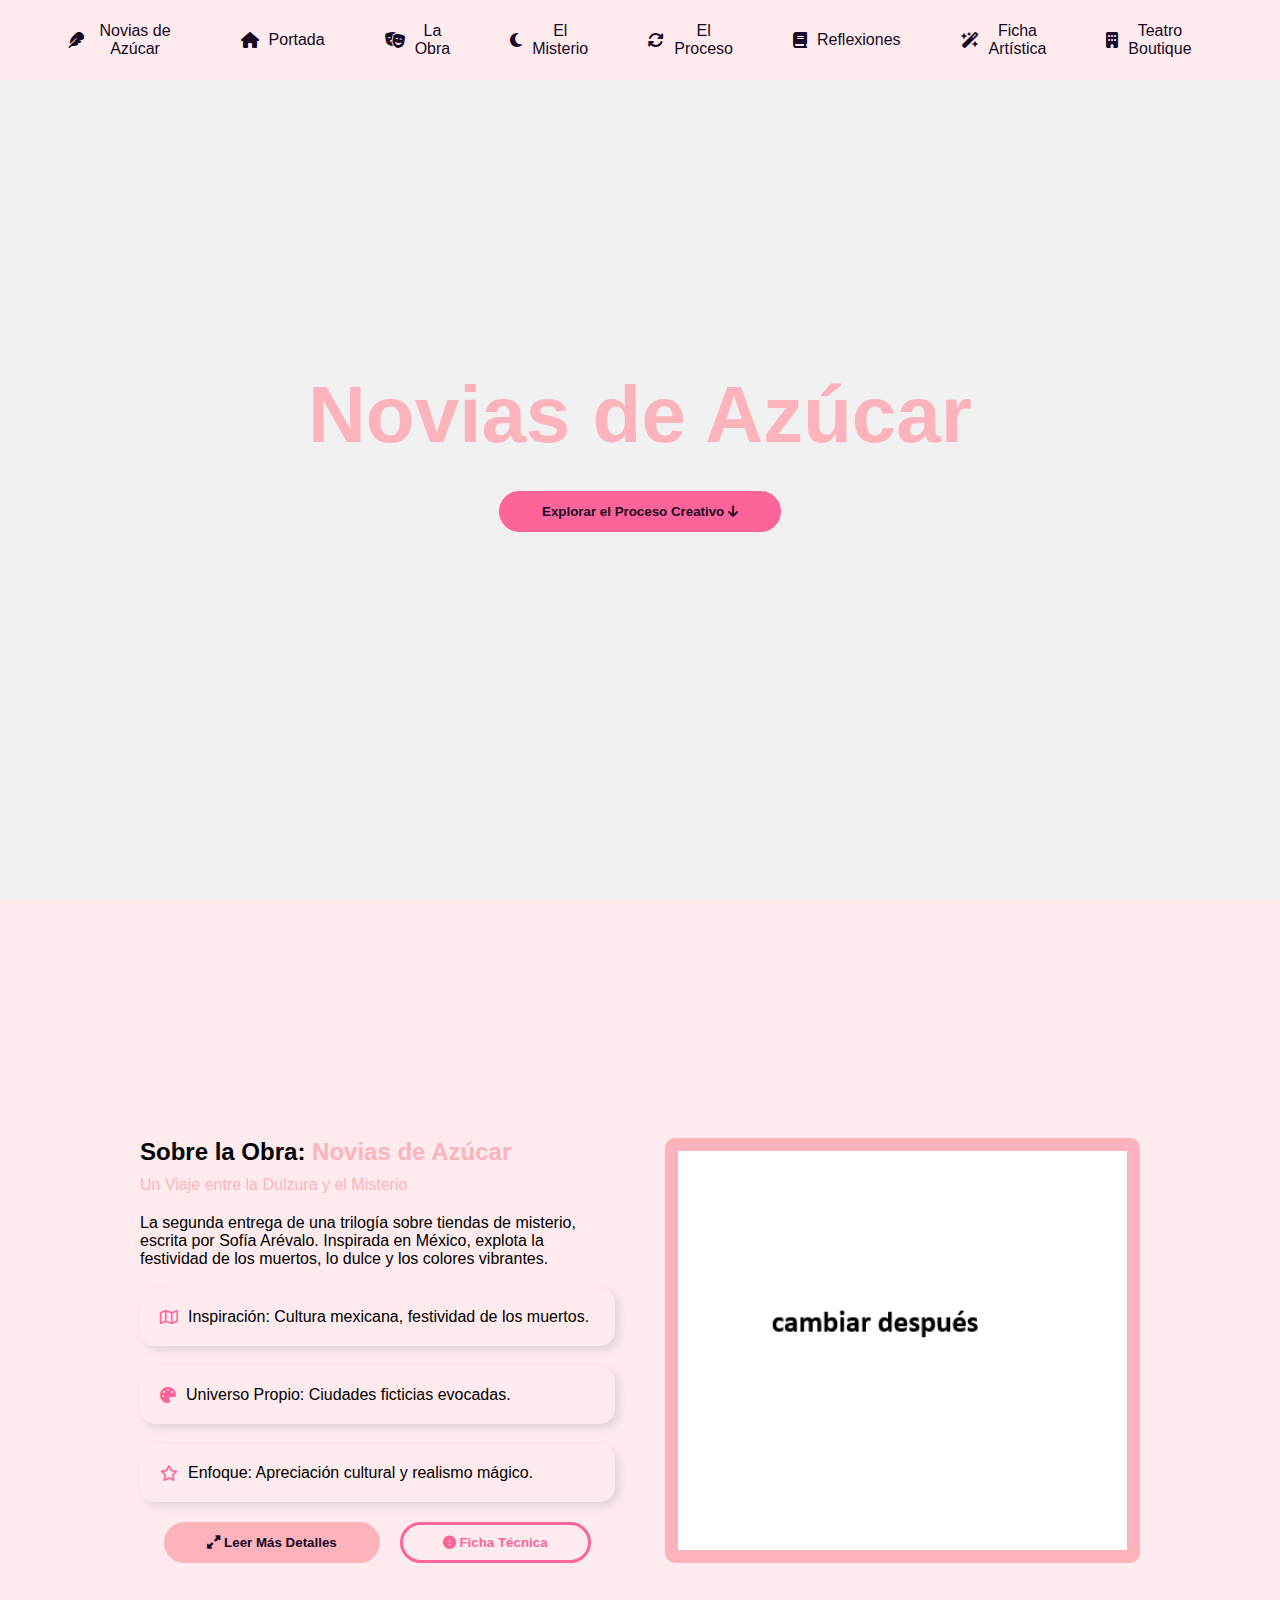
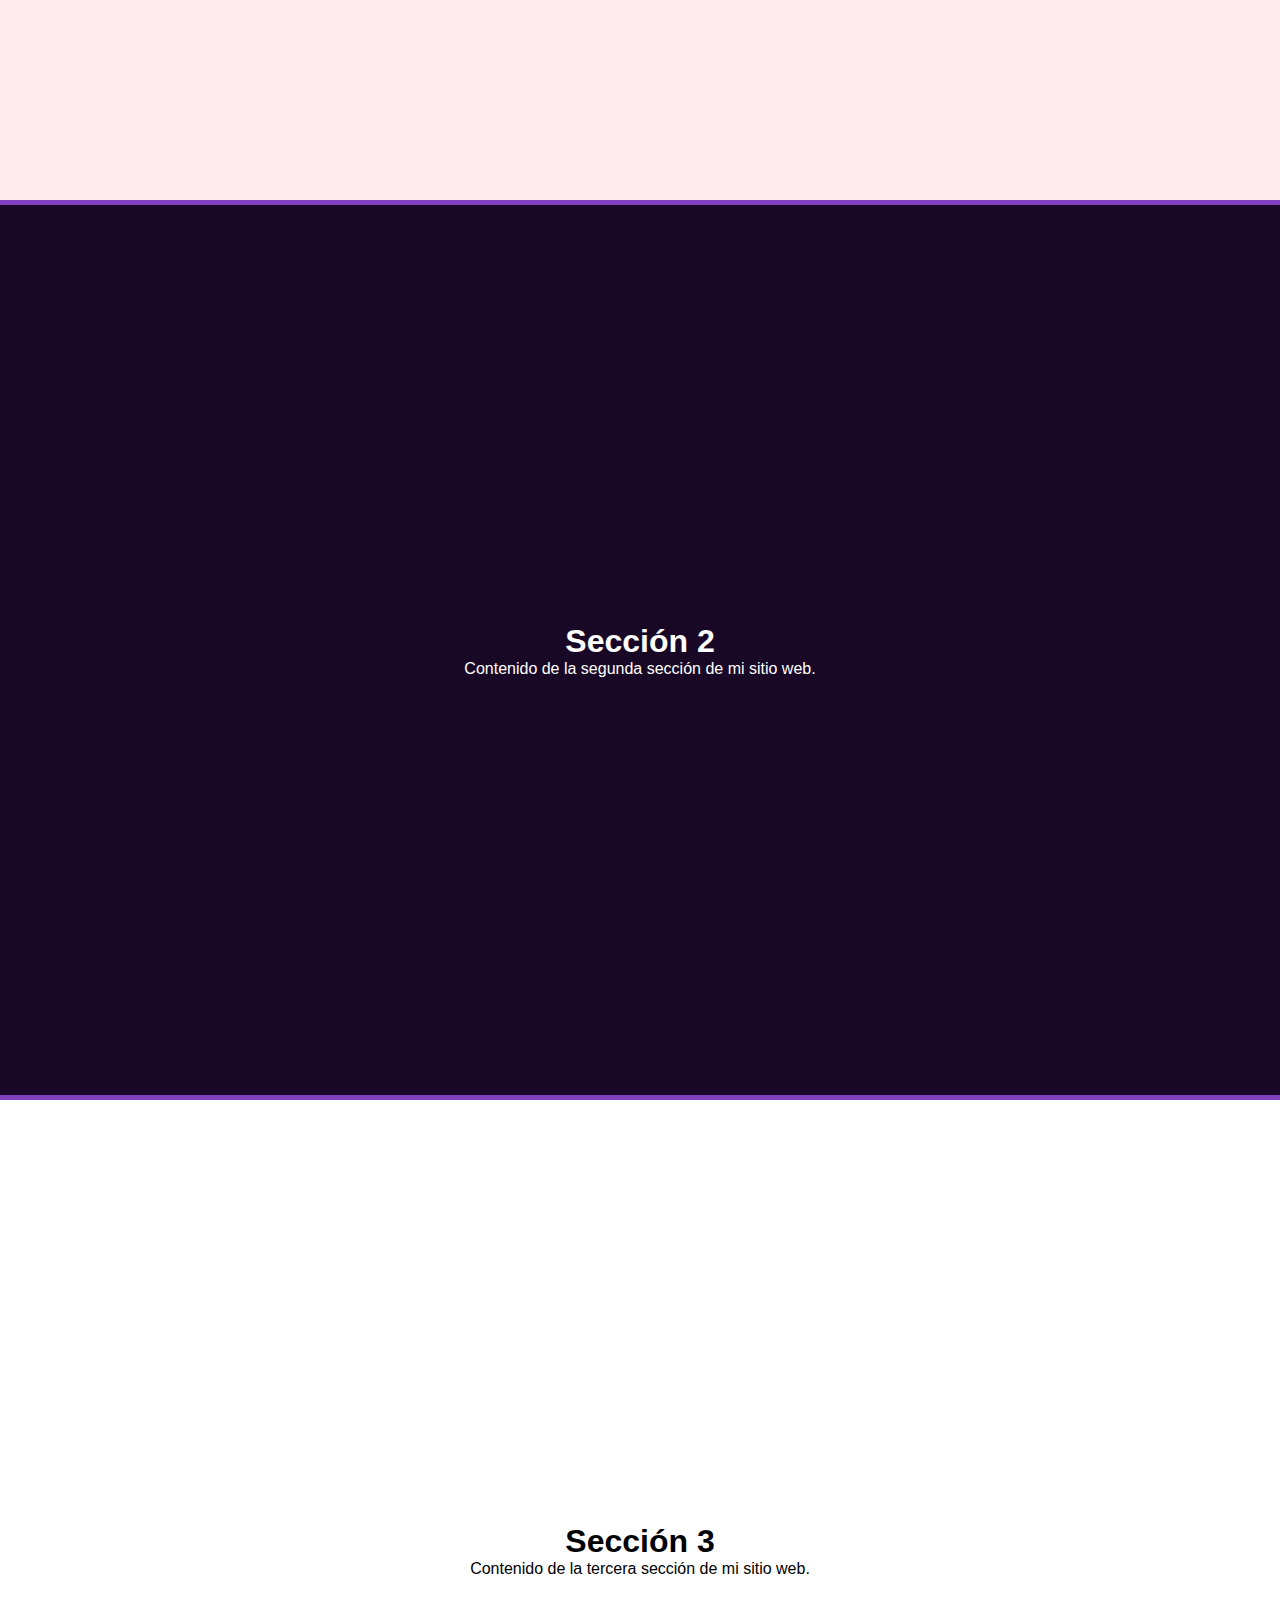
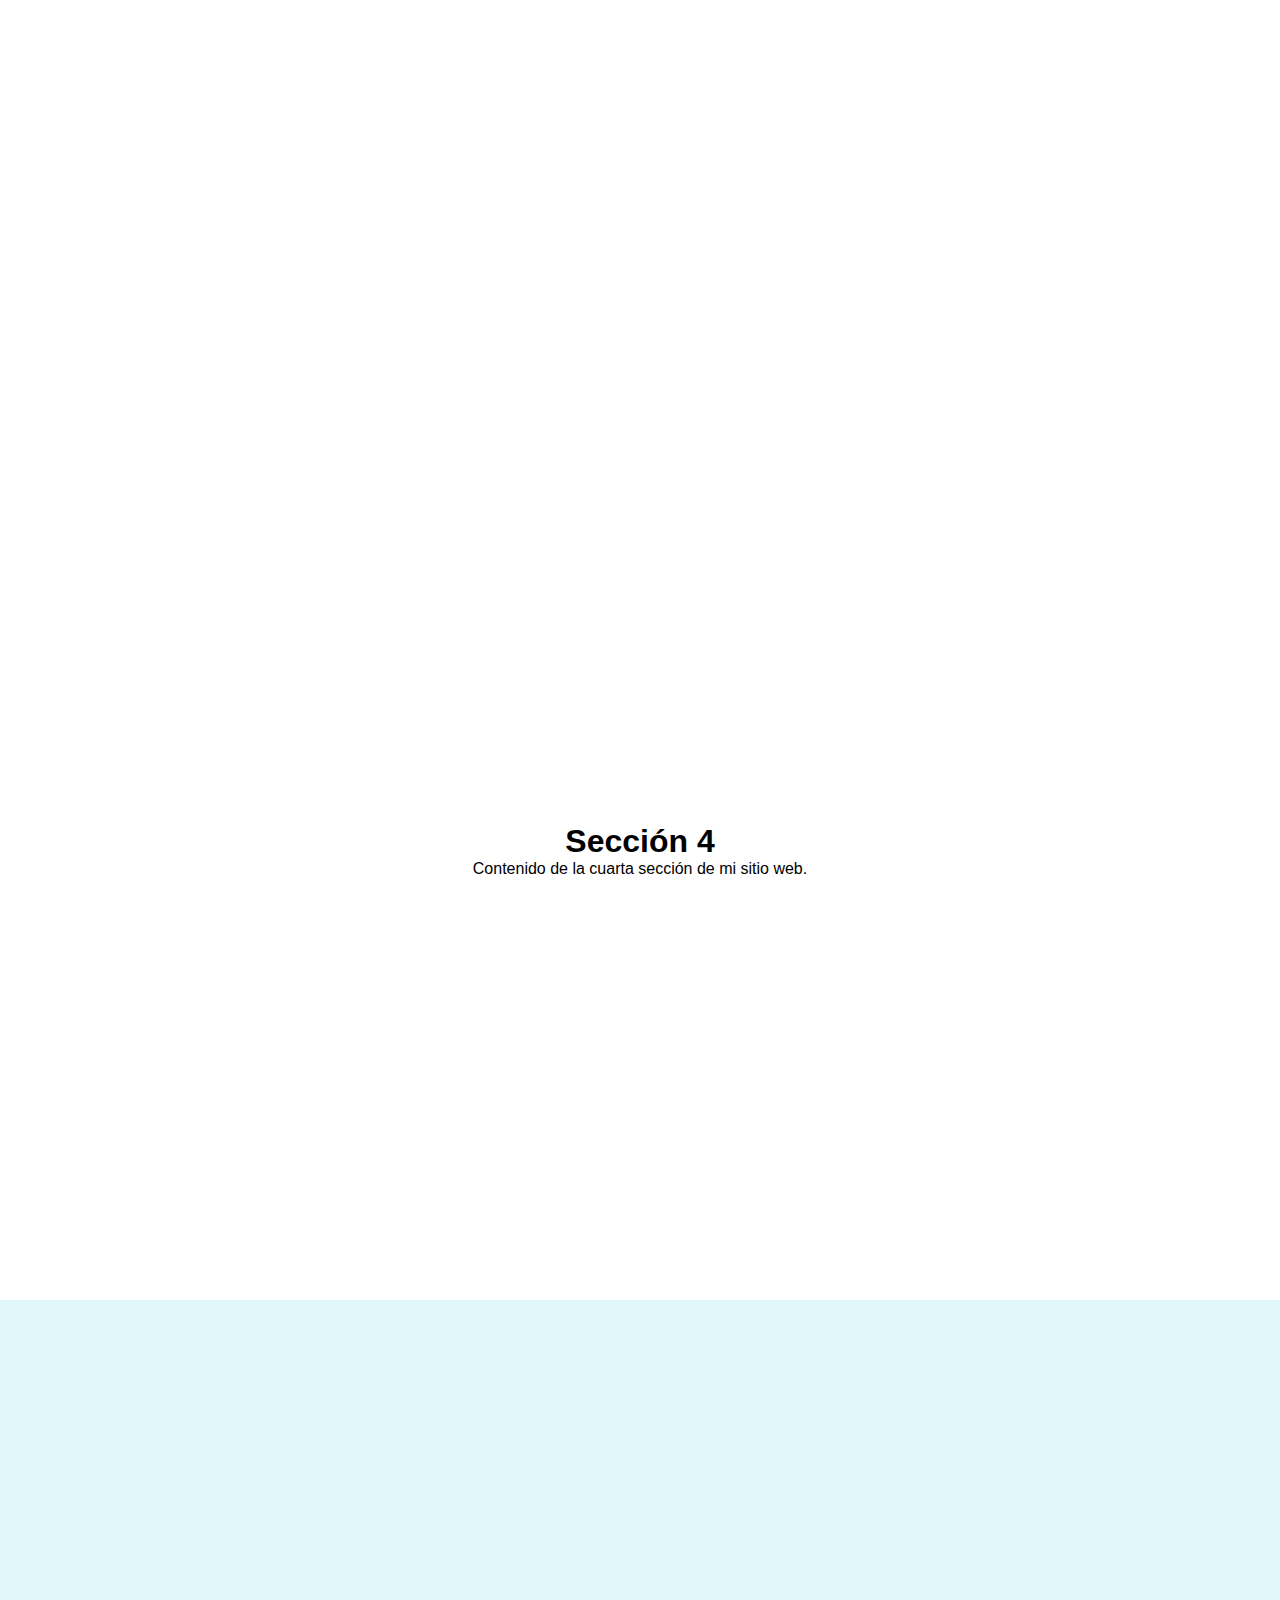
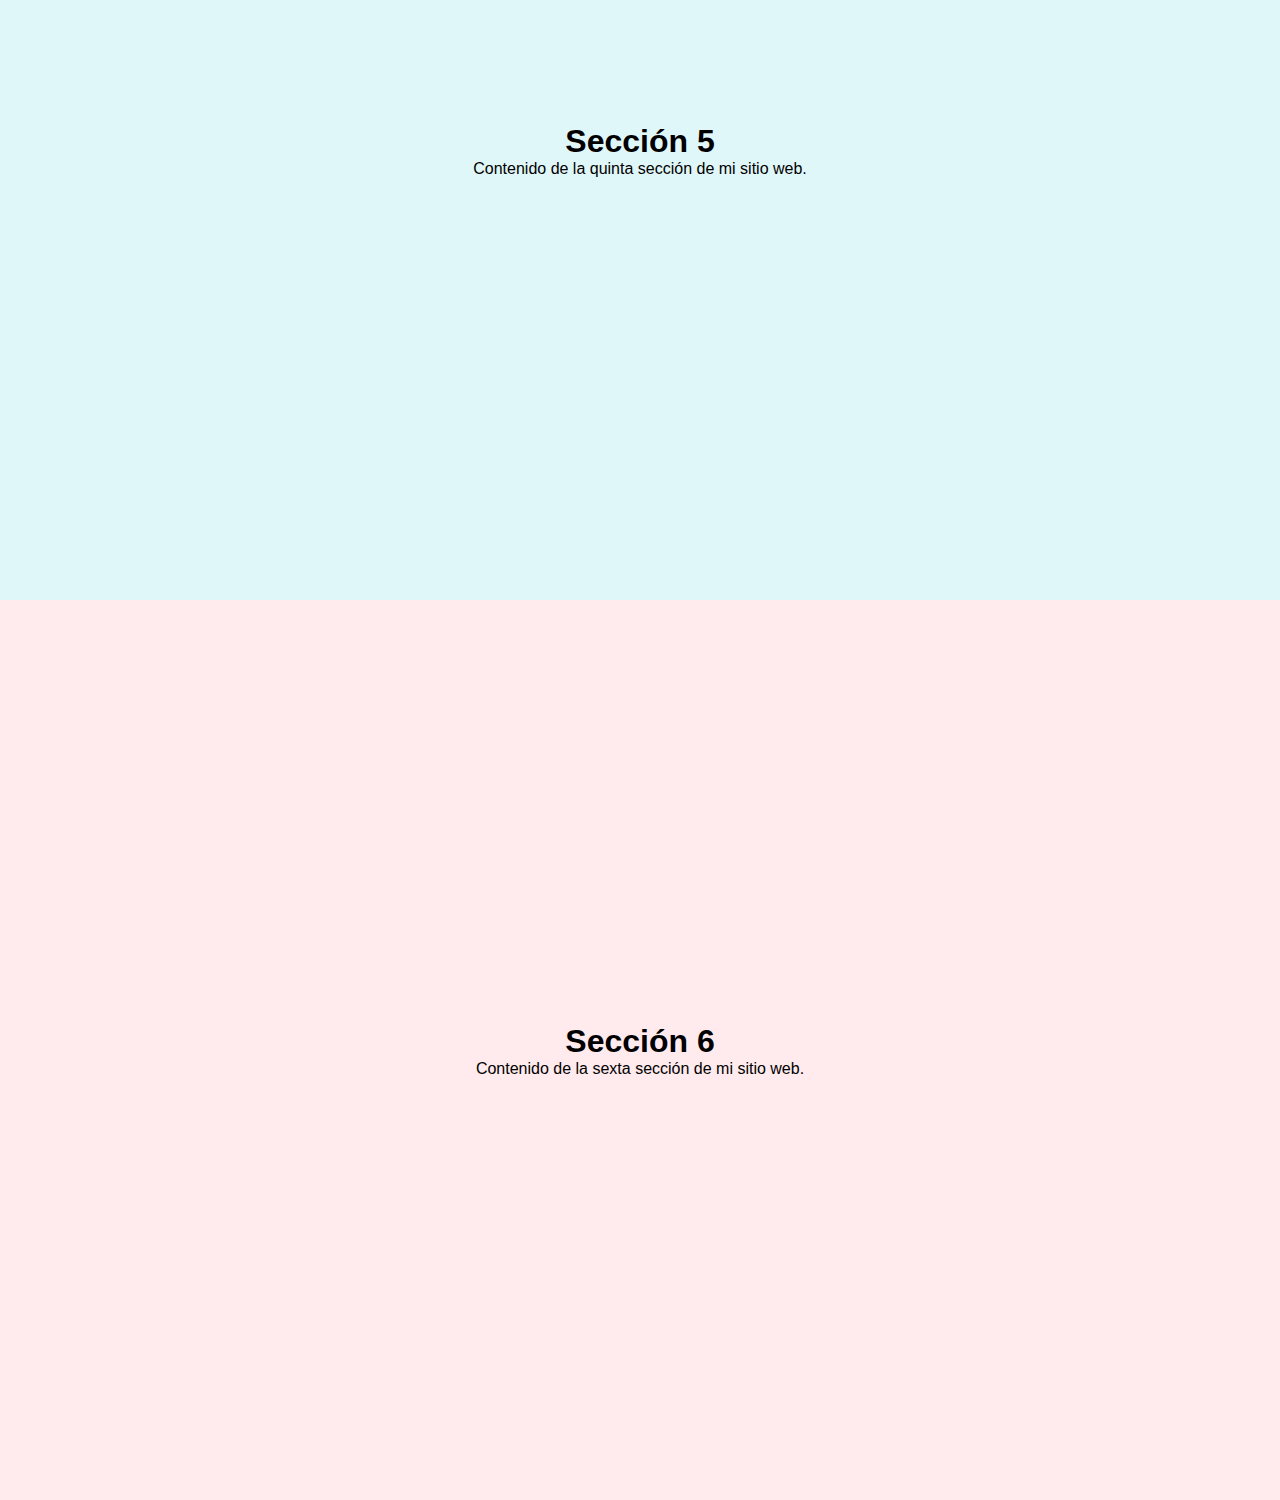
<file: index.html>
<!DOCTYPE html>
<html lang="es">

<head>
    <meta charset="UTF-8">
    <meta name="viewport" content="width=device-width, initial-scale=1.0">
    <link rel="stylesheet" href="css/main.css">
    <link rel="stylesheet" href="https://cdnjs.cloudflare.com/ajax/libs/font-awesome/6.5.0/css/all.min.css">

    <title>Mi Sitio Web</title>

</head>

<body>
    <!-- Navbar -->
    <nav>
        <div class="logo">
            <a href="#">
                <div class="icon-link"><i class="fas fa-regular fa-feather"></i></div>
                <div class="nav-link">Novias de<br>Azúcar</div>
            </a>
        </div>
        <ul>
            <li><a href="#portada">
                    <div class="icon-link">
                        <i class="fas fa-regular fa-house"></i>
                    </div>
                    <div class="nav-link">Portada</div>
                </a></li>
            <li><a href="#seccion1"><i class="fa-solid fa-masks-theater"></i>
                    <div class="nav-link">La<br>Obra</div>
                </a></li>
            <li><a href="#seccion2"><i class="fa-solid fa-moon"></i>
                    <div class="nav-link">El<br>Misterio</div>
                </a></li>
            <li><a href="#seccion3"><i class="fa-solid fa-arrows-rotate"></i>
                    <div class="nav-link">El<br>Proceso</div>
                </a></li>
            <li><a href="#seccion4"><i class="fa-solid fa-book"></i>
                    <div class="nav-link">Reflexiones</div>
                </a></li>
            <li><a href="#seccion5"><i class="fa-solid fa-wand-magic-sparkles"></i></i>
                    <div class="nav-link">Ficha<br>Artística</div>
                </a></li>
            <li><a href="#seccion6"><i class="fa-solid fa-building"></i></i>
                    <div class="nav-link">Teatro<br>Boutique</div>
                </a></li>
        </ul>
    </nav>

    <!-- Secciones -->
    <section id="portada">
        <h1>Novias de Azúcar</h1>
        <button onclick="location.href='#seccion1'" class="btn btn-rosado">
            Explorar el Proceso Creativo <i class="fa-solid fa-arrow-down"></i>
        </button>
    </section>

    <section id="seccion1">
        <div class="contenedor-seccion1">
            <div class="izquierda">
                <h2 class="title-seccion1">Sobre la Obra:<span> Novias de Azúcar</span></h2>
                <p class="sub-title-seccion1">
                    Un Viaje entre la Dulzura y el Misterio
                </p>
                <div class="descripcion-seccion1">
                    <p class="texto-seccion1">
                        La segunda entrega de una trilogía sobre tiendas de misterio, escrita por Sofía Arévalo.
                        Inspirada
                        en México, explota la festividad de los muertos, lo dulce y los colores vibrantes.
                    </p>
                    <div class="items-descripcion">
                        <div class="item-card">
                            <i class="fa-regular fa-map"></i>
                            <p>Inspiración: Cultura mexicana, festividad de los muertos.</p>
                        </div>
                        <div class="item-card">
                            <i class="fas fa-light fa-palette"></i>
                            <p>Universo Propio: Ciudades ficticias evocadas.</p>
                        </div>
                        <div class="item-card">
                            <i class="fa-regular fa-star"></i>
                            <p>Enfoque: Apreciación cultural y realismo mágico.</p>
                        </div>
                    </div>
                    <div class="button-container-seccion1">
                        <button onclick="location.href=''" class="btn btn-rosado-claro">
                            <i class="fa-solid fa-up-right-and-down-left-from-center"></i> Leer Más Detalles
                        </button>
                        <button onclick="location.href=''" class="btn btn-claro">
                            <i class="fa-solid fa-circle-exclamation"></i> Ficha Técnica
                        </button>
                    </div>
                </div>

            </div>
            <div class="derecha">
                <img src="img/image.png" alt="sobre la obra">
            </div>
        </div>


    </section>

    <section id="seccion2">
        <h1>Sección 2</h1>
        <p>Contenido de la segunda sección de mi sitio web.</p>
    </section>

    <section id="seccion3">
        <h1>Sección 3</h1>
        <p>Contenido de la tercera sección de mi sitio web.</p>
    </section>

    <section id="seccion4">
        <h1>Sección 4</h1>
        <p>Contenido de la cuarta sección de mi sitio web.</p>
    </section>

    <section id="seccion5">
        <h1>Sección 5</h1>
        <p>Contenido de la quinta sección de mi sitio web.</p>
    </section>

    <section id="seccion6">
        <h1>Sección 6</h1>
        <p>Contenido de la sexta sección de mi sitio web.</p>
    </section>
</body>

</html>
</file>
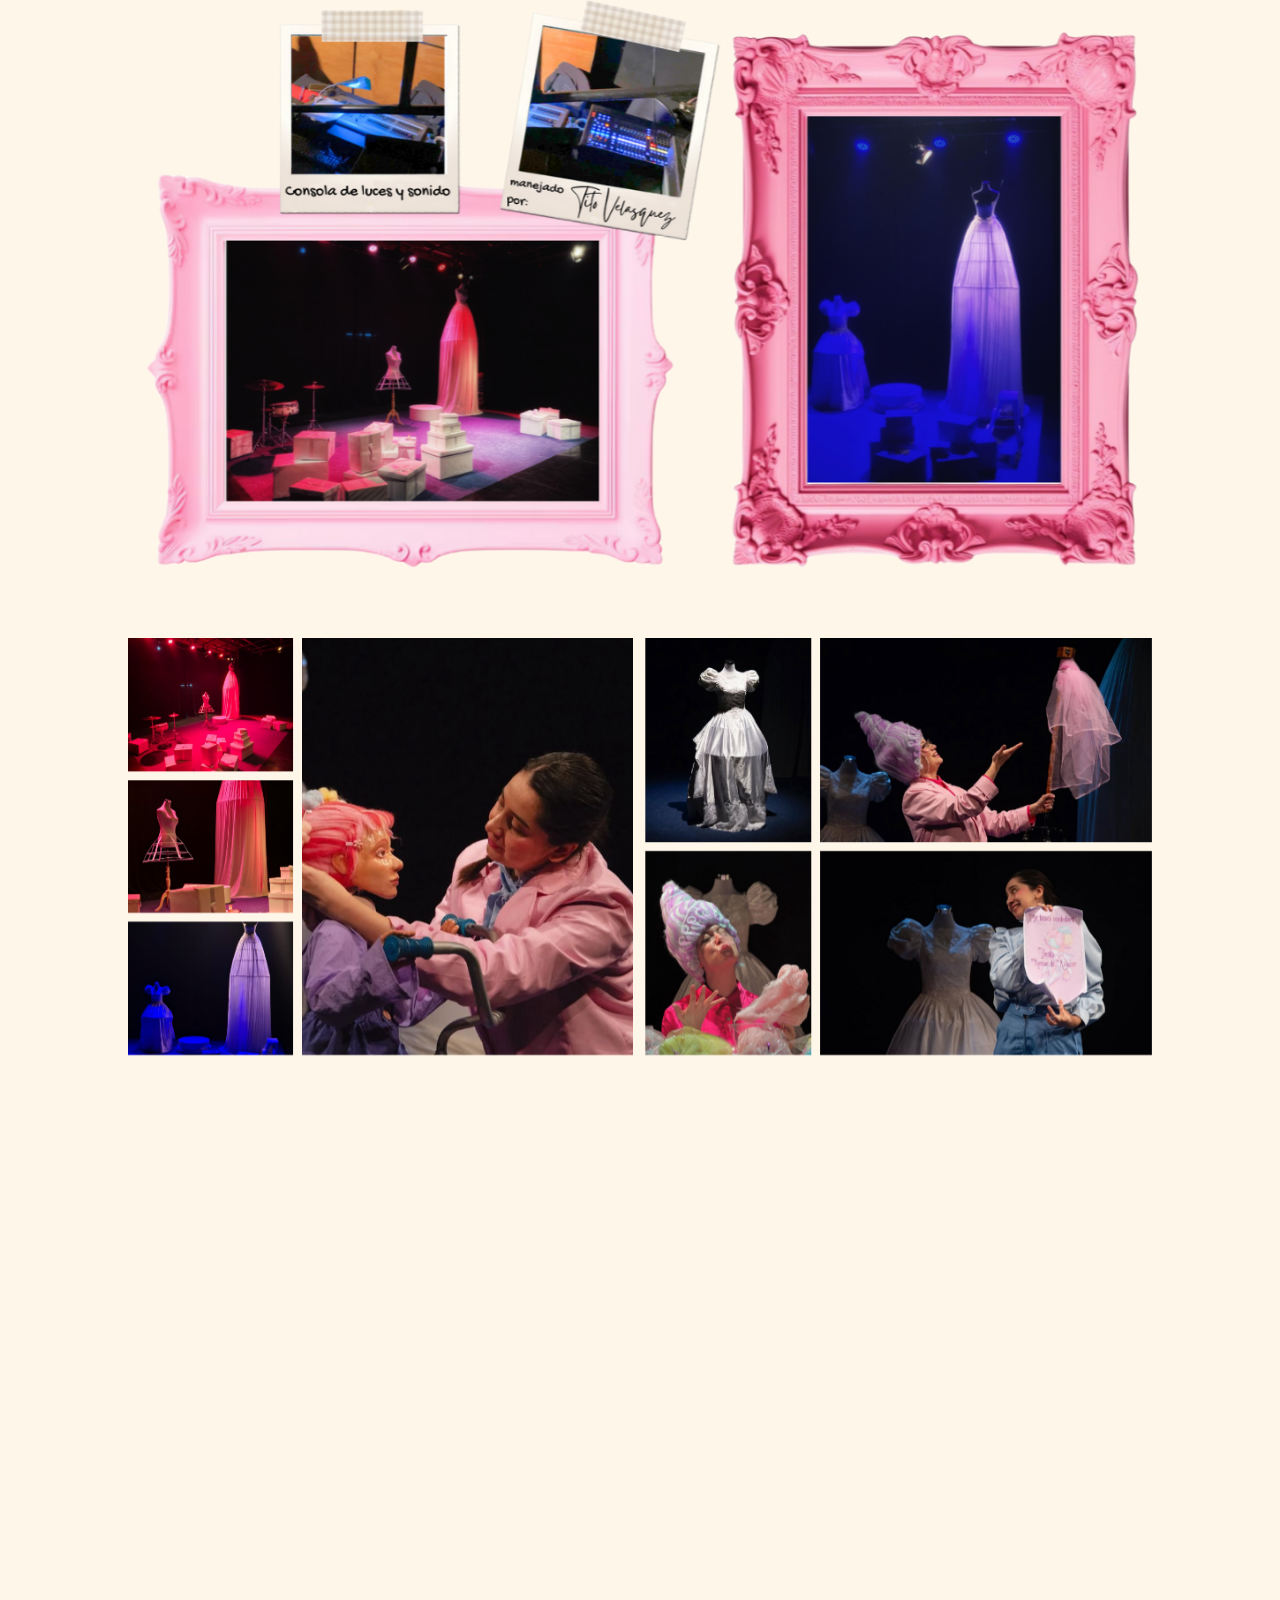
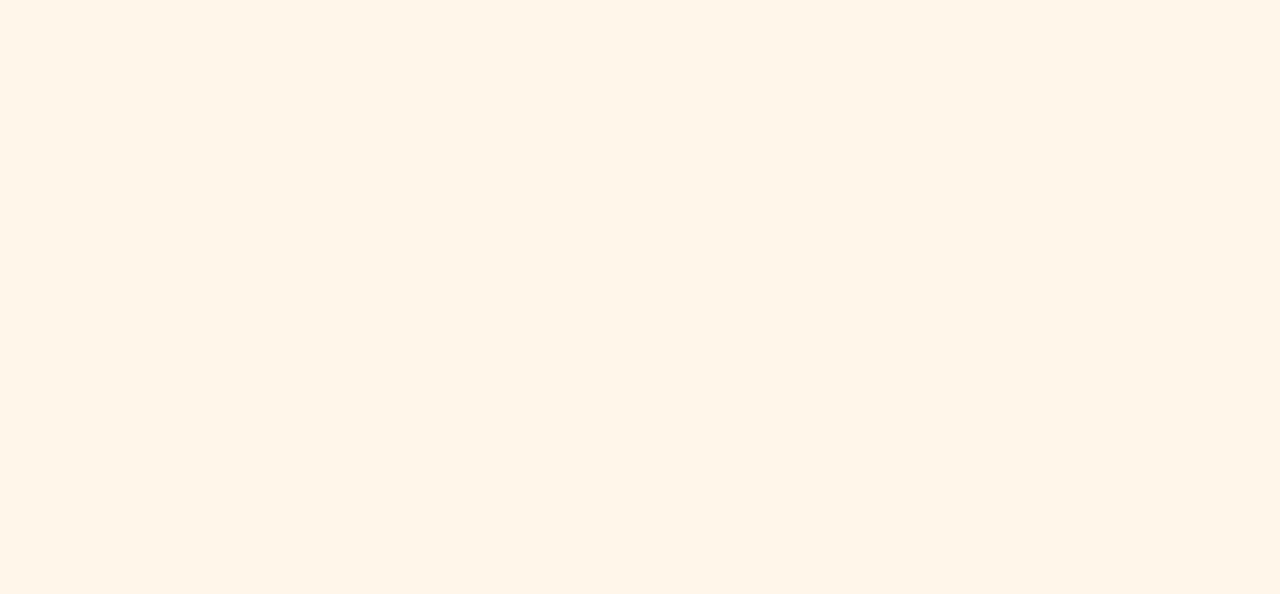
<file: galeria.html>
<!DOCTYPE html>
<html lang="en">

<head>
  <meta charset="UTF-8">
  <meta name="viewport" content="width=device-width, initial-scale=1.0">
  <title>Galería</title>
  <link rel="stylesheet" href="css/galeria.css">
  <link rel="stylesheet" href="css/animations.css">
  <link rel="icon" href="img/kmk.png" type="image/x-icon">
</head>

<body>
  <div class="contenedor-fotos">
    <div class="contenedor-foto" data-animate>
      <img src="img/hbhb.png" alt="">
    </div>
    <div class="contenedor-foto" data-animate>
      <img src="img/inkjjnok.png" alt="">
    </div>
    <div class="contenedor-foto" data-animate>
      <img src="img/jbkjbkjb.png" alt="">
    </div>
    <div class="contenedor-foto" data-animate>
      <img src="img/jkbhjli.png" alt="">
    </div>
  </div>
</body>

<script>
  window.addEventListener("DOMContentLoaded", () => {
    const elementos = document.querySelectorAll("[data-animate]");

    const observer = new IntersectionObserver(entries => {
      entries.forEach(entry => {
        if (entry.isIntersecting) {
          entry.target.classList.add("visible");
          observer.unobserve(entry.target); // solo animar una vez
        }
      });
    }, {
      threshold: 0.2
    });

    elementos.forEach(el => observer.observe(el));

    console.log("Animaciones activadas");
    console.log("Elementos detectados:", elementos.length);

  });
</script>

</html>
</file>
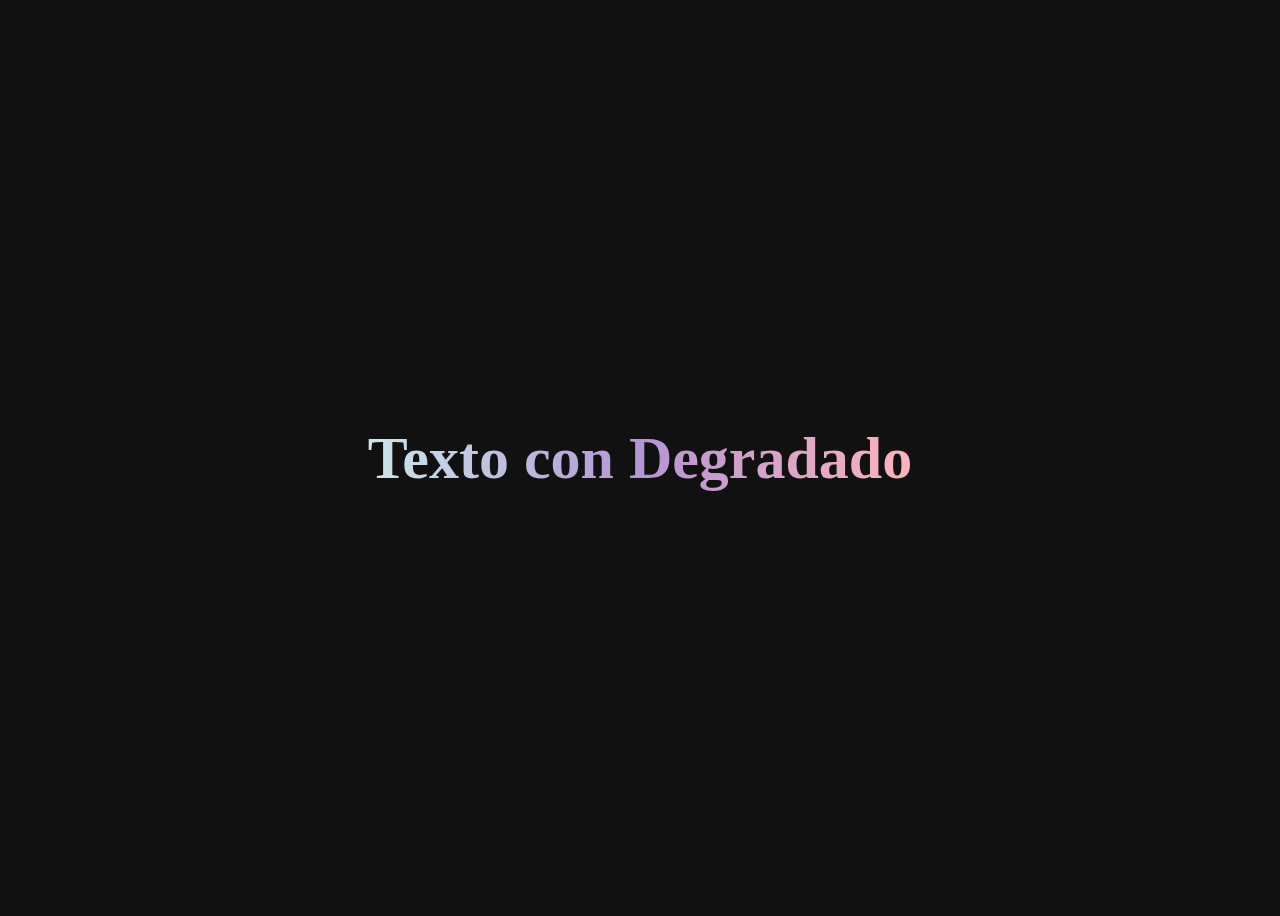
<file: prueba.html>
<!DOCTYPE html>
<html lang="es">
<head>
  <meta charset="UTF-8">
  <title>Texto con Degradado</title>
  <style>
    body {
      background: #111;
      display: flex;
      justify-content: center;
      align-items: center;
      height: 100vh;
    }

    .texto-degradado {
      font-size: 60px;
      font-weight: bold;
      background: linear-gradient(to right, #cce7ea, #b395d4, #FDB3BC);
      -webkit-background-clip: text;
      -webkit-text-fill-color: transparent;
      /* Firefox compatibility */
      background-clip: text;
      color: transparent;
    }
  </style>
</head>
<body>

  <div class="texto-degradado">Texto con Degradado</div>

</body>
</html>
</file>
<file: css/main.css>
@import url(base.css);
@import url(navbar.css);
@import url(section.css);
</file>
<file: css/galeria.css>
body, html {
    margin: 0;
    padding: 0;
    background-color:  #fff6ea;
}

.contenedor-fotos{
    width: 100%;
    display: flex;
    flex-direction: column;
    align-items: center;
    justify-content: center;
    gap: 50px;
}

.contenedor-foto{
    width: 80%;
}
.contenedor-foto img{
    width: 100%;
    height: auto;
}
</file>
<file: css/animations.css>
[data-animate] {
  opacity: 0;
  transform: translateY(30px);
  transition: opacity 0.8s ease, transform 0.8s ease;
  will-change: transform, opacity;
}

[data-animate].visible {
  opacity: 1;
  transform: translateY(0);
}
</file>
